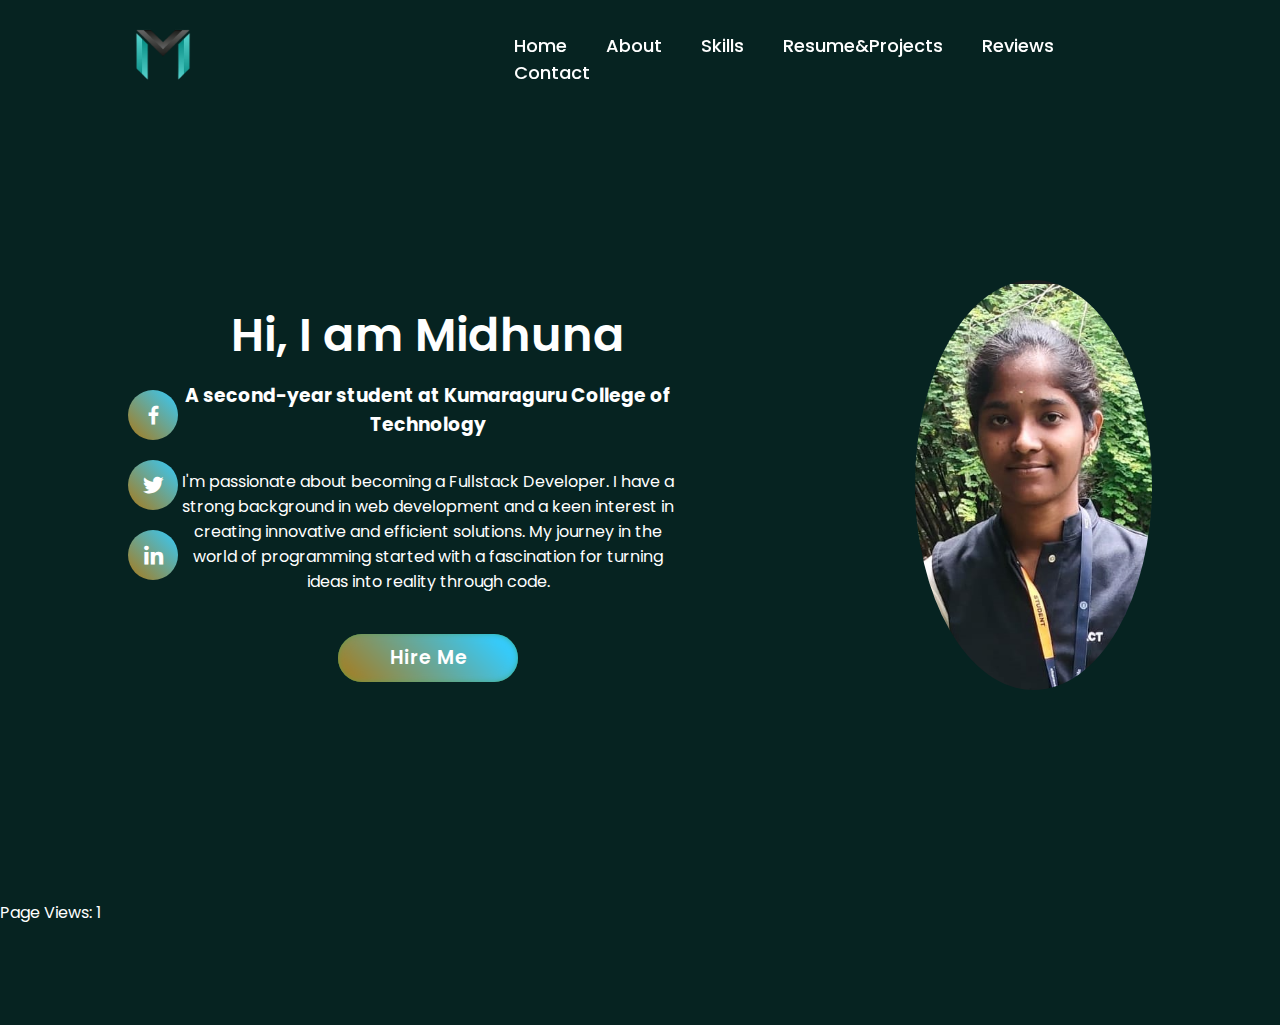
<file: index.html>
<!DOCTYPE html>
<html lang="en">
<head>
    <meta charset="UTF-8">
    <title>Midhuna's web blog</title>
    <link rel="stylesheet" href="styles.css">
    <link href='https://unpkg.com/boxicons@2.1.4/css/boxicons.min.css' rel='stylesheet'>
</head>
<body>
    <header class="header">
        <div class="logo">
            <img src="ologo.png" alt="Logo">
        </div>
        <nav class="navbar">
            <a href="index.html">Home</a>
            <a href="About.html" >About</a>
            <a href="Skills.html">Skills</a>
            <a href="Resume&Projects.html">Resume&Projects</a>
            <a href="Review.html">Reviews</a>
            <a href="contact.html">Contact</a>
        </nav>
    </header>
    <section class="home">
        <div class="home-sci">
            <a href="https://www.facebook.com/"><i class='bx bxl-facebook' ></i></a>
            <a href="https://twitter.com/?lang=en-in"><i class='bx bxl-twitter'></i></a>
            <a href="https://www.linkedin.com/feed/"><i class='bx bxl-linkedin'></i></a>
        </div>
        <div class="home-content">
            <h1>Hi, I am Midhuna</h1>
            <h3>A second-year student at Kumaraguru College of Technology</h3>
            <p> I'm passionate about becoming a Fullstack Developer. 
                I have a strong background in web development and a keen interest in creating innovative and efficient solutions.
                My journey in the world of programming started with a fascination for turning ideas into reality through code. </p>
            <a href="#" class="btn">Hire Me</a>
        </div>
        <div class="home-img">
            <div class="glowing-circle"></div>
        </div>
        <div class="home-img">
            <img src="photo.png">
        </div>
    </section>
    <div id="pageViews">Page Views: <span id="pageViewsCount">0</span></div>
    <script>
        // Increment page views count
        let pageViewsCount = localStorage.getItem('pageViewsCount') || 0;
        pageViewsCount++;
        localStorage.setItem('pageViewsCount', pageViewsCount);
        document.getElementById('pageViewsCount').textContent = pageViewsCount;
    </script><br><br><br><br>
</body>
</html>
</file>
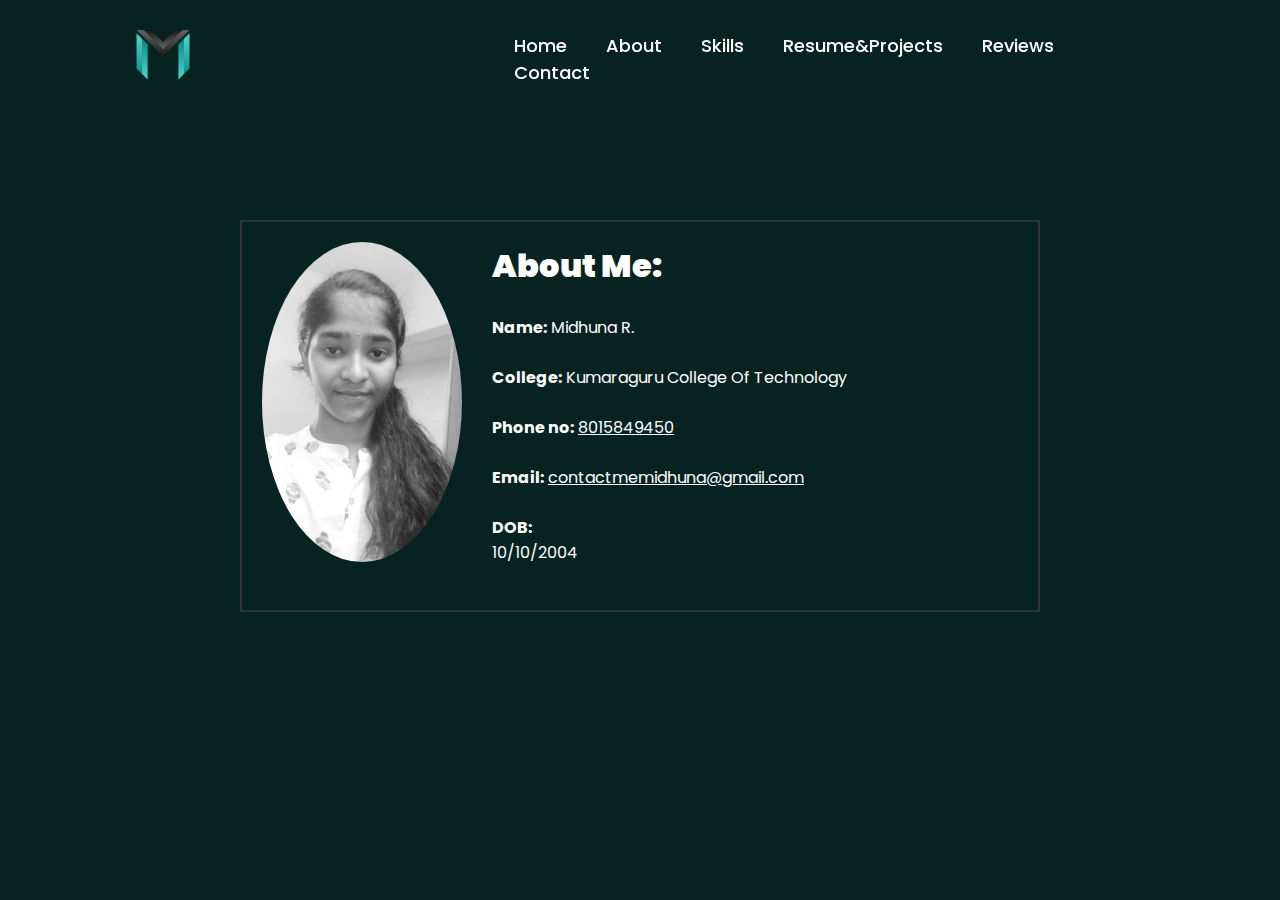
<file: About.html>
<!DOCTYPE html>
<html lang="en">
<head>
    <meta charset="UTF-8">
    <link rel="stylesheet" href="styles.css">
  
</head>
<body>
    <header class="header">
        <div class="logo">
            <img src="ologo.png" alt="Logo">
        </div>
        <nav class="navbar">
            <a href="index.html">Home</a>
            <a href="About.html" >About</a>
            <a href="Skills.html">Skills</a>
            <a href="Resume&Projects.html">Resume&Projects</a>
            <a href="Review.html">Reviews</a>
            <a href="contact.html">Contact</a>
        </nav>
    </header><br><br><br><br><br><br><br><br>
    <div class="content-box">
        <div class="about-section">
            <div class="image-container">
                <img src="aboutus.jpg">
            </div>
            <div class="text-content">
                <h1><b>About Me:</b></h1><br>
                <p><b>Name:</b> Midhuna R.</p><br>
                <p><b>College:</b> Kumaraguru College Of Technology </p><br>
                <p><b>Phone no:</b> <u>8015849450</u></p><br>
                <p><b>Email:</b> <u>contactmemidhuna@gmail.com</u></p><br>
                <B>DOB: </B><p>10/10/2004</p><br>
            </div>
        </div>
    </div>
    

</body>
</html>
</file>
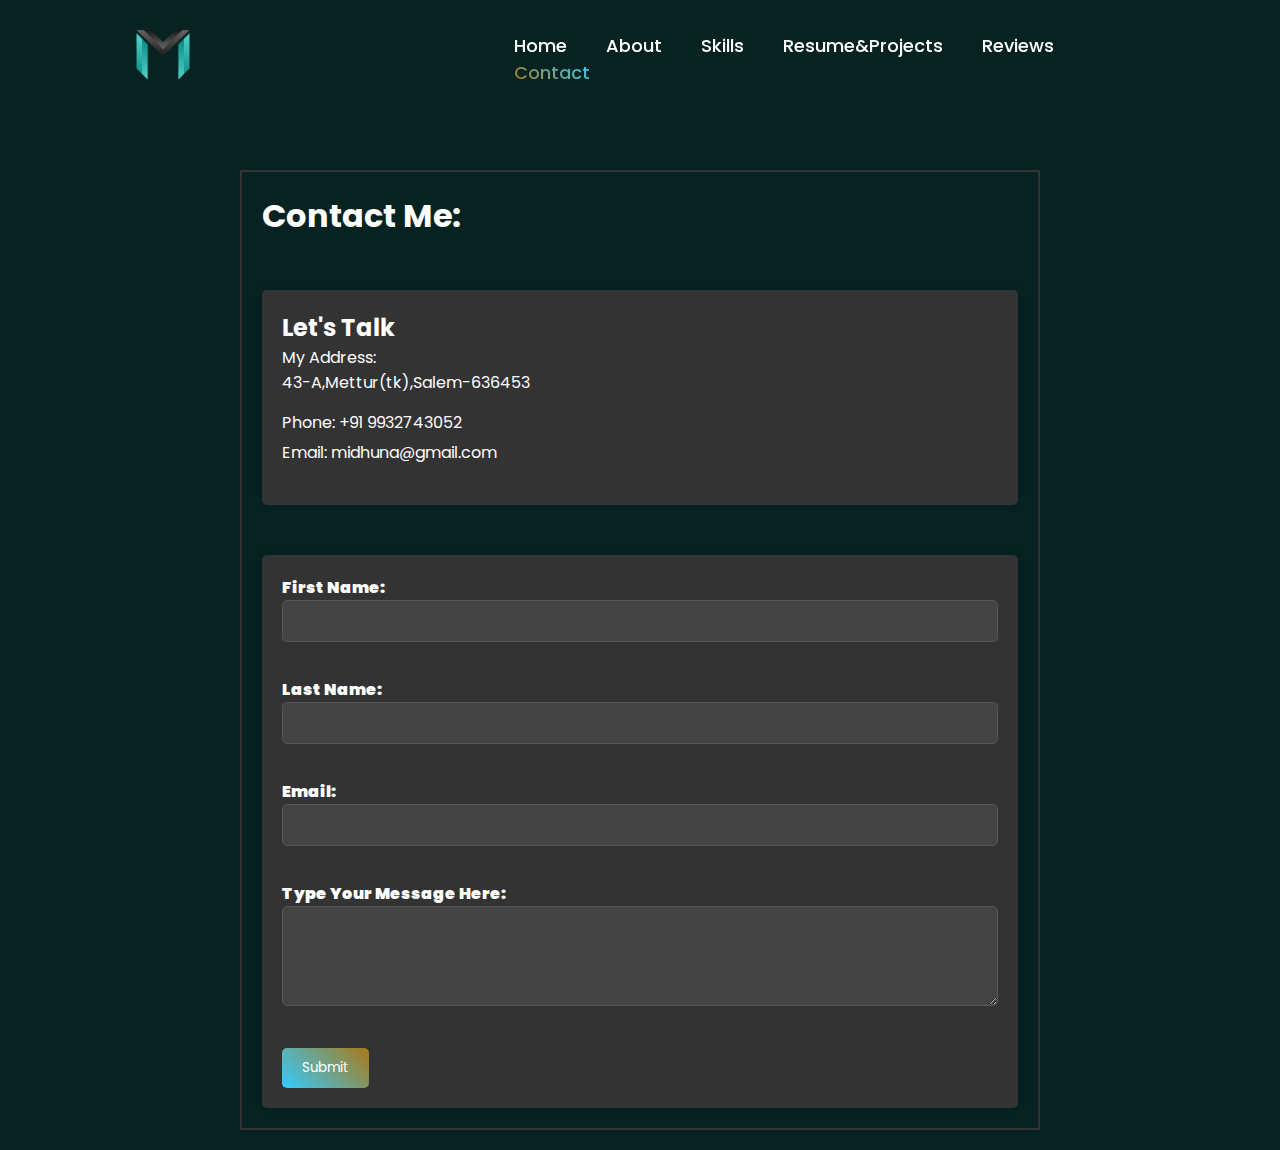
<file: contact.html>
<!DOCTYPE html>
<html lang="en">
<head>
    <meta charset="UTF-8">
    <link rel="stylesheet" href="styles.css">
    <link href='https://unpkg.com/boxicons@2.1.4/css/boxicons.min.css' rel='stylesheet'>
</head>
<body>
    <header class="header">
        <div class="logo">
            <img src="ologo.png" alt="Logo">
        </div>
        <nav class="navbar">
            <a href="index.html">Home</a>
            <a href="About.html">About</a>
            <a href="Skills.html">Skills</a>
            <a href="Resume&Projects.html">Resume&Projects</a>
            <a href="Review.html">Reviews</a>
            <a href="contact.html" class="active">Contact</a>
        </nav>
    </header>
    
    <br><br><br><br><br><br>
    
    <div class="content-box">
        
        <div class="title">
            <h1>Contact Me:</h1>
        </div><br><br>
        <div class="contact info">
            <h2>Let's Talk</h2>
            <div class="address">
                <p>My Address:</p>
                <p>43-A,Mettur(tk),Salem-636453</p>
            </div>
            <div class="phone-email">
                <p>Phone: +91 9932743052</p>
                <p>Email: midhuna@gmail.com</p>
            </div>
        </div><br><br>
        <div class="box">
            <div class="contact form">
                <form id="contactForm">
                    <label for="firstName"><b>First Name:</b></label><br>
                    <input type="text" id="firstName" name="firstName" required><br><br>
                    <label for="lastName"><b>Last Name:</b></label><br>
                    <input type="text" id="lastName" name="lastName" required><br><br>
                    <label for="email"><b>Email:</b></label><br>
                    <input type="email" id="email" name="email" required><br><br>
                    <label for="message"><b>Type Your Message Here:</b></label><br>
                    <textarea id="message" name="message" rows="4" required></textarea><br><br>
                    <button type="submit">Submit</button>
                </form>
            </div>

        </div>
    </div>
</body>
</html>
</file>
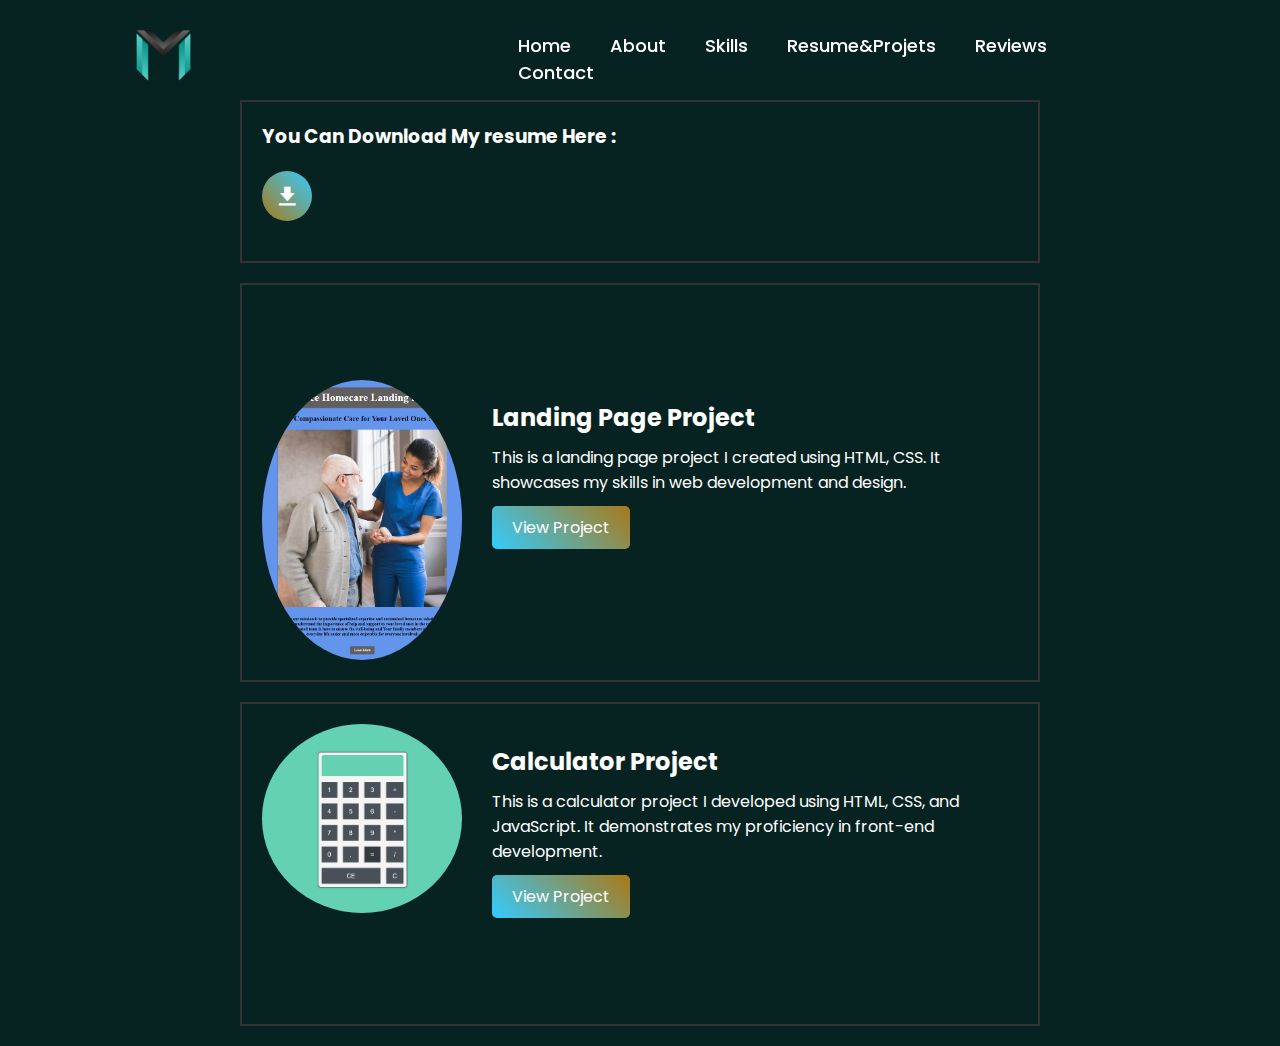
<file: Resume&Projects.html>
<!DOCTYPE html>
<html lang="en">
<head>
    <meta charset="UTF-8">
    <title>Midhuna's web blog</title>
    <link rel="stylesheet" href="styles.css">
    <link href='https://unpkg.com/boxicons@2.1.4/css/boxicons.min.css' rel='stylesheet'>
</head>
<body>
    <header class="header">
        <div class="logo">
            <img src="ologo.png" alt="Logo">
        </div>
        <nav class="navbar">
            <a href="index.html">Home</a>
            <a href="About.html">About</a>
            <a href="Skills.html">Skills</a>
            <a href="Resume&Projects.html">Resume&Projets</a>
            <a href="Review.html">Reviews</a>
            <a href="contact.html">Contact</a>
        </nav>
    </header>
    <body>
        <div class="resume">
                <div class="content-box">
                <div class="home-sci" >
            <h3>You Can Download My resume Here :</h3>
            <a href="resume.png" download><i  class='bx bxs-download'></i></a></div>
            </div>
        </div>
    <div class="content-box">
        <div class="image-container"><br><br><br>
            <img src="project1.png" alt="Landing Page Image">
        </div>
        <div class="project-description">
            <h2>Landing Page Project</h2>
            <p>This is a landing page project I created using HTML, CSS. It showcases my skills in web development and design.</p>
            <a href="landing_page_project_link.html">View Project</a><br><br><br><br><br>
        </div>
    </div>
    <div class="content-box">
        <div class="image-container">
            <img src="project2.png" alt="Calculator Image">
        </div>
        <div class="project-description">
            <h2>Calculator Project</h2>
            <p>This is a calculator project I developed using HTML, CSS, and JavaScript. It demonstrates my proficiency in front-end development.</p>
            <div class="link">
            <a href="calculator_project_link.html">View Project</a><br><br><br><br></div>
        </div>
    </div>
</body>
</html>
</file>
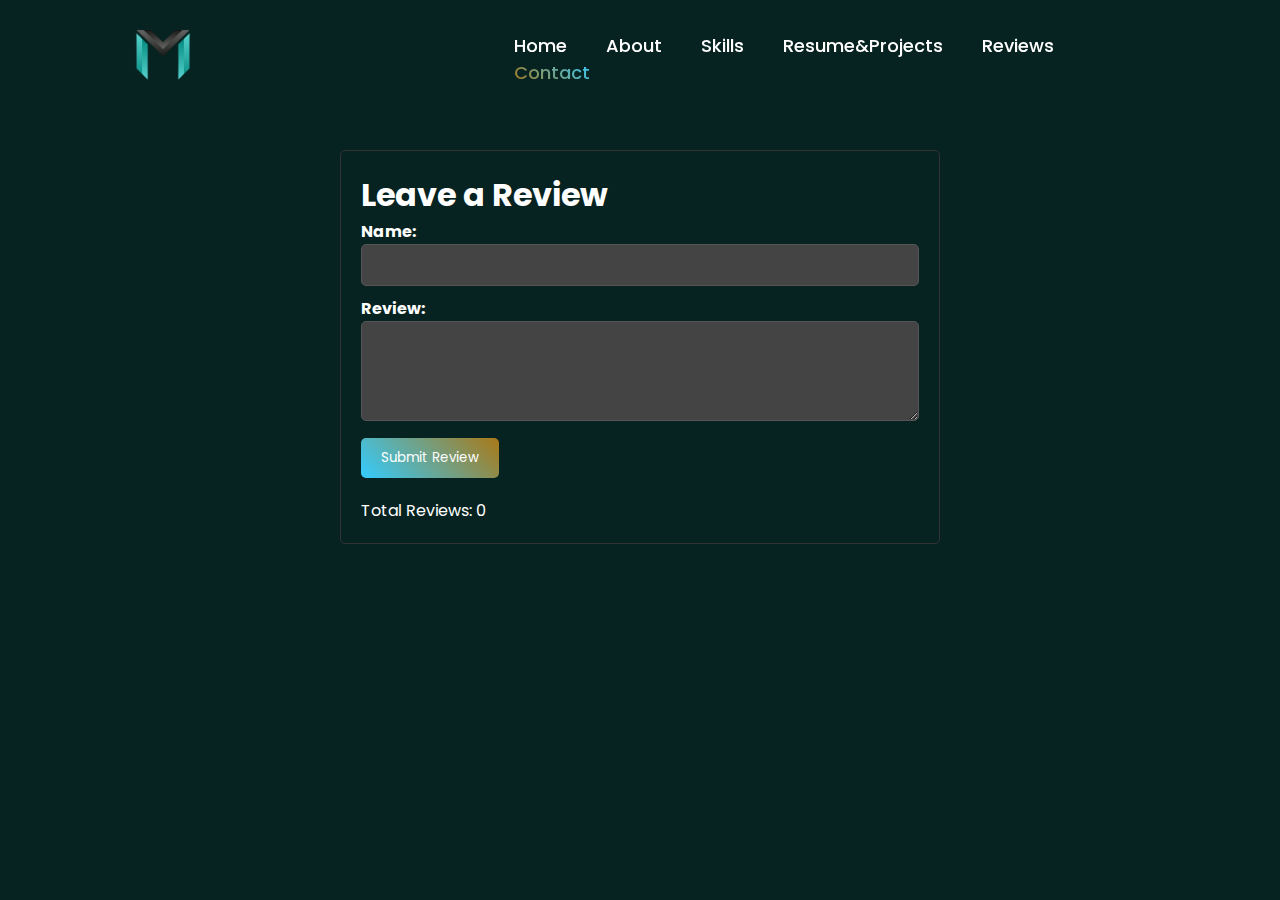
<file: Review.html>
<!DOCTYPE html>
<html lang="en">
<head>
  <meta charset="UTF-8">
  <meta name="viewport" content="width=device-width, initial-scale=1.0">
  <title>Review Page</title>
  <link rel="stylesheet" href="styles.css">
</head>
<header class="header">
    <div class="logo">
        <img src="ologo.png" alt="Logo">
    </div>
    <nav class="navbar">
        <a href="index.html">Home</a>
        <a href="About.html">About</a>
        <a href="Skills.html">Skills</a>
        <a href="Resume&Projects.html">Resume&Projects</a>
        <a href="Review.html">Reviews</a>
        <a href="contact.html" class="active">Contact</a>
    </nav>
</header>

<br><br><br><br><br><br>
<body>
  <div class="container">
    <h1>Leave a Review</h1>
    <form id="reviewForm">
      <label for="name">Name:</label>
      <input type="text" id="name" required><br>
      <label for="review">Review:</label><br>
      <textarea id="review" rows="4" required></textarea><br>
      <button type="submit">Submit Review</button>
    </form>
    <div id="reviewCount">Total Reviews: <span id="count">0</span></div>
    <div id="reviewContainer"></div> <!-- Container to display reviews -->
  </div>
  <script src="reviews.js"></script>
</body>
</html>
</file>
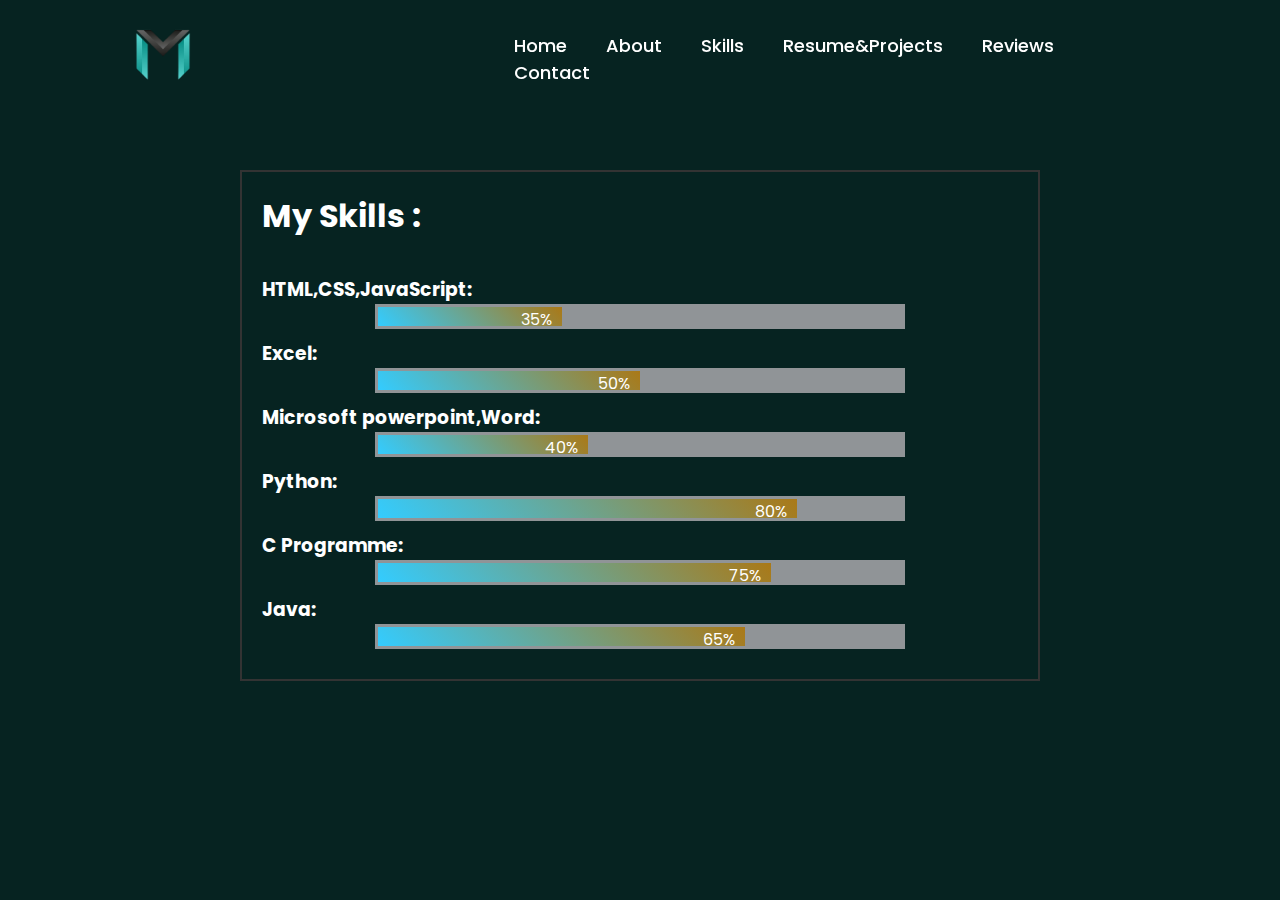
<file: Skills.html>
<!DOCTYPE html>
<html lang="en">
        <head>
            <meta charset="UTF-8">
            <link rel="stylesheet" href="styles.css">
            <link href='https://unpkg.com/boxicons@2.1.4/css/boxicons.min.css' rel='stylesheet'>
        </head>
    <header class="header">
        <div class="logo">
            <img src="ologo.png" alt="Logo">
        </div>
        <nav class="navbar">
            <a href="index.html">Home</a>
            <a href="About.html" >About</a>
            <a href="Skills.html">Skills</a>
            <a href="Resume&Projects.html">Resume&Projects</a>
            <a href="Review.html">Reviews</a>
            <a href="contact.html">Contact</a>
        </nav>
    </header>
 <body>  
    <br><br><br><br><br><br>
    <div class="content-box">
        
    <h1 >My Skills :</h1><br>
    <div class="skill-container">
        <h3>HTML,CSS,JavaScript:</h3>
        <div class="skill-bar">
            <div class="skill-percentage" style="width: 35%;">35%</div>
        </div>
    </div>
    <div class="skill-container">
        <h3>Excel:</h3>
        <div class="skill-bar">
            <div class="skill-percentage" style="width: 50%;">50%</div>
        </div>
    </div>
    <div class="skill-container">
        <h3>Microsoft powerpoint,Word:</h3>
        <div class="skill-bar">
            <div class="skill-percentage" style="width:40%;">40%</div>
        </div>
    </div>
    <div class="skill-container">
        <h3>Python:</h3>
        <div class="skill-bar">
            <div class="skill-percentage" style="width: 80%;">80%</div>
        </div>
    </div>
    <div class="skill-container">
        <h3>C Programme:</h3>
        <div class="skill-bar">
            <div class="skill-percentage" style="width: 75%;">75%</div>
        </div>
    </div>
    <div class="skill-container">
        <h3>Java:</h3>
        <div class="skill-bar">
            <div class="skill-percentage" style="width: 70%;">65%</div>
        </div>
    </div>
</div>
</body>
</html>
</file>
<file: styles.css>
@import url('https://fonts.googleapis.com/css2?family=Poppins:wght@300;400;500;600;700;800;900&display=swap');
* {
    margin: 0;
    padding: 0;
    box-sizing: border-box;
    font-family: 'Poppins', sans-serif;
}
.header {
    position: fixed;
    top: 0;
    left: 0;
    width: 100%;
    padding: 20px 10%;
    background: transparent;
    display: flex;
    justify-content: space-between;
    align-items: center;
    z-index: 100;
}
.logo img {
    max-width: 20%; 
}
.navbar a {
    font-size: 18px;
    color: #fff;
    text-decoration: none;
    font-weight: 500;
    margin-left: 35px;
}

.navbar a.active,
.navbar a:hover {
    background: linear-gradient(45deg, rgb(170, 121, 23), #3cf);
    background-clip: text;
    -webkit-background-clip: text;
    color: transparent;
}


.home {
    width: 100%;
    height: 100vh;
    display: flex;
    align-items: center;
    padding: 70px 10% 0;
}

.home-content {
    max-width: 500px;
    text-align: center;
    margin-left: auto;
}

.home-content h1 {
    font-size: 46px;
    font-weight:600;
    line-height:2;
}

.home-content p {
    font-size: 16px;
    margin: 30px 0 40px;
}

.btn {
    display: inline-flex;
    justify-content: center;
    align-items: center;
    width: 180px;
    height: 48px;
    border-radius: 40px;
    text-decoration: none;
    font-weight: 600;
    letter-spacing: 1px;
    background: linear-gradient(45deg, #4caf50, #388e3c); /* Updated background color */
    font-size: 19px;
    color: #fff;
    position: relative;
    overflow: hidden;
    z-index: 1;
    transition: background-color 0.3s ease-in-out, transform 0.3s ease-in-out; 
}
.btn::before,
.btn::after {
    content: '';
    position: absolute;
    top: 0;
    left: 0;
    inset: 0;
    background: linear-gradient(45deg, rgb(170, 121, 23), #3cf, rgb(170, 121, 23));
    border-radius: 40px;
    background-size: 200%;
    background-position: 0 0;
    z-index: -1;
    filter: blur(5px);
}

.btn::before {
    transition: 0.5s ease;
}

.btn::after {
    transition: 0.5s ease;
}
.btn:hover::before {
    background-position: 100% 0;
}
.btn:hover {
    background: linear-gradient(45deg, #388e3c, #4caf50); /* Updated hover effect */
    color: #fff;
    transform: scale(1.05);
}
.home-sci a {
    display: flex;
    position: relative;
    justify-content: center;
    align-items: center;
    width: 50px;
    height: 50px;
    background: linear-gradient(45deg, rgb(170, 121, 23), #3cf);
    border-radius: 50%;
    font-size: 25px;
    color: #fff;
    text-decoration: none;
    margin: 20px 0;
    transition: transform 0.3s ease-in-out, box-shadow 0.3s ease-in-out;
    overflow: hidden;
}

.home-sci a::after {
    content: '';
    position: absolute;
    width: 100%;
    height: 100%;
    background: #062321;
    transform: scale(0);
    transition: transform 0.3s ease-in-out;
}
.home-sci a:hover {
    box-shadow: 0 0 20px rgba(0, 0, 0, 0.3);
}
.home-img:hover {
    transform: scale(1);
}
.home-img {
    width: 410px;
    height: 410px;
    background: transparent;
    border-radius: 50%;
    overflow: hidden;
    position: relative;
}

.home-img img {
    width: 100%;
    height: 100%;
    object-fit: cover;
}

.home-img::before,
.home-img::after {
    content: '';
    position: absolute;
    border-style: solid;
    border-color: transparent;
    top: 0;
    left: 50%;
    transform: translateX(-50%);
}

.home-img::before {
    border-width: 220px 2px 0;
    border-bottom-color: yellowgreen;
}

.home-img::after {
    border-width: 0 205px 205px;
    border-top-color: yellowgreen;
}
/*Skill page */
.skill-container {
    margin: 10px 0;
  }
  .skill-bar {
    background-color: #909497;
    padding: 3px;
    position: relative;
    height:25px;
    width: 70%;
    margin: 0 auto;
  }
  .skill-percentage {
    background: linear-gradient(45deg,#3cf, rgb(170,121,23));
    height: 100%;
    text-align:right;
    line-height: 25px;
    color: white;
    padding-right: 10px;
    box-sizing: border-box;
  }
  body {
        font-family: 'Poppins', sans-serif;
        margin: 0;
        padding: 0;
        background: #062321;
        color: #fff;

  }
.content-box {
    max-width: 800px;
    margin: 20px auto;
    padding: 20px;
    border: 2px solid #333;
    justify-content: space-between;
}

.about-section {
    text-align: left;
}

.image-container img {
    width: 200px; 
    border-radius: 50%;
    margin-right: 30px;
    float: left; 
}

.text-content {
    display: inline-block;
    vertical-align: top;
    text-align:left; 
}
/* contact */
.contact {
    padding: 20px;
    background: #333;
    border-radius: 5px;
    box-shadow: 0 0 10px rgba(0, 0, 0, 0.1);
    display: flex;
    flex-direction: column;
}

form {
    flex:1; 
}

form label {
    color: #fff;
}

form input[type="text"],
form input[type="email"],
form textarea {
    width: 100%;
    padding: 10px;
    margin-bottom: 10px;
    border: 1px solid #555; 
    border-radius: 5px;
    background: #444; 
    color: #fff; 
}
form textarea {
    height: 100px;
}
form button[type="submit"],.project-description a {
    background: linear-gradient(45deg,#3cf, rgb(170,121,23));
    border: none;
    padding: 10px 20px;
    border-radius: 5px;
    cursor: pointer;
    transition: background-color 0.3s;
    color: #fff; 
    text-decoration: none;
}

form button[type="submit"]:hover{
    background-color: #444;
    text-decoration: none; 
}
.address, .phone-email {
    margin-bottom: 15px;
}

.phone-email p {
    margin-bottom: 5px;
}
@media (max-width: 768px) {
    .contact {
        padding: 10px;
    }
}

  .container {
    max-width: 600px;
    margin: 0 auto;
    padding: 20px;
    border: 1px solid #333;
    border-radius: 5px;
  }
  
  label {
    font-weight: bold;
  }
  
  input[type="text"],
  textarea {
    width: 100%;
    padding: 5px;
    margin-bottom: 10px;
  }
  
  button {
    padding: 10px 20px;
    background-color: #007bff;
    color: #fff;
    border: none;
    border-radius: 5px;
    cursor: pointer;
  }
  
  button:hover {
    background-color: #0056b3;
  }
  #reviewCount {
    margin-top: 20px;
}
.project-description {
    padding: 20px; 
}
.project-description h2{
    font-size: 24px;
    margin-bottom: 10px;
}

.project-description p {
    font-size: 16px;
    margin-bottom: 20px;
}
.resume {
    margin-top:100px;
}
</file>
